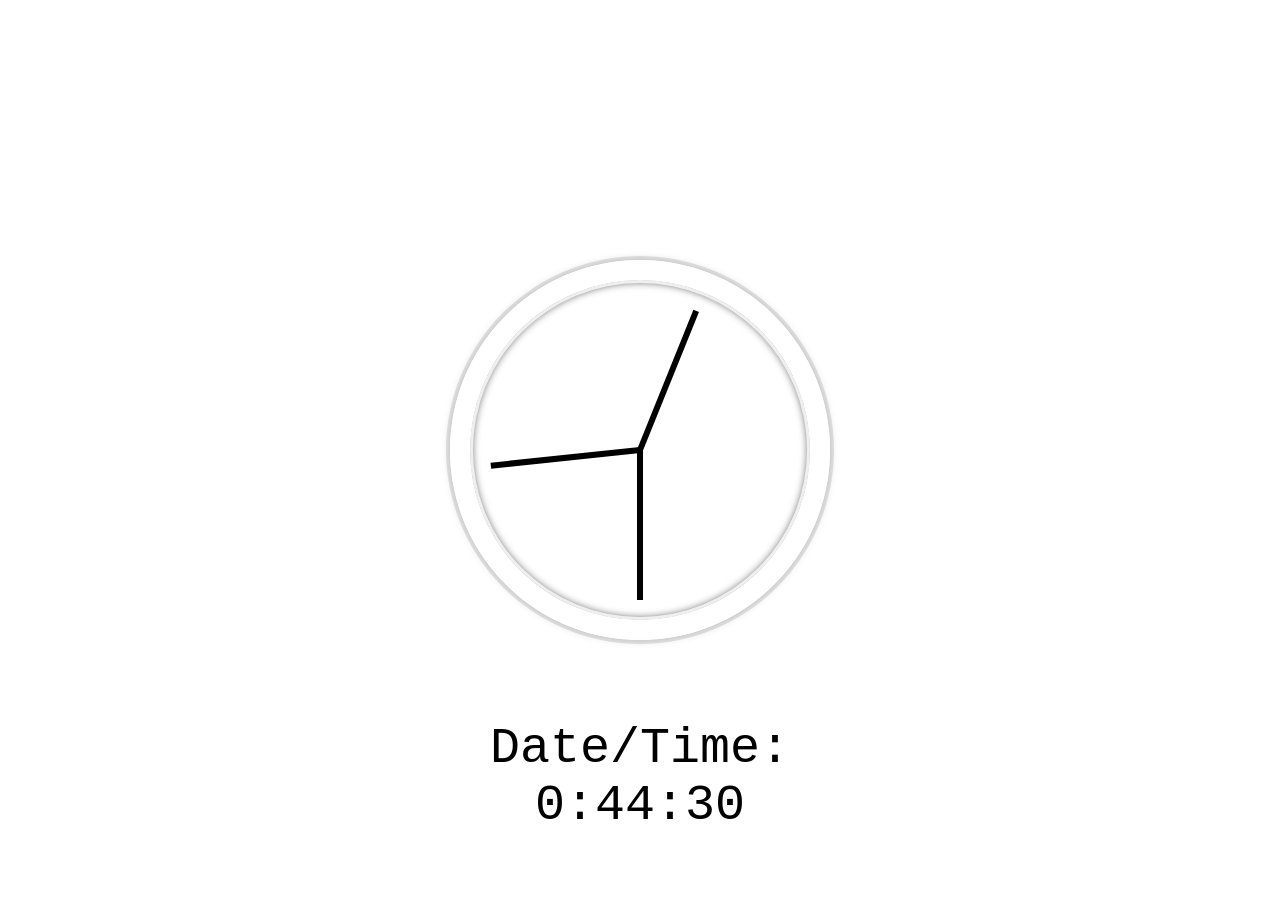
<file: index.html>
<!DOCTYPE html>
<html lang="en">
  <head>
    <meta charset="UTF-8" />
    <title>JS + CSS Clock</title>
    <link rel="stylesheet" href="style.css" />
  </head>

  <body>
    <div class="clock">
      <div class="clock-face">
        <div class="hand hour-hand"></div>
        <div class="hand min-hand"></div>
        <div class="hand second-hand"></div>
      </div>
      <p>Date/Time: <span id="datetime"></span></p>
    </div>
    <script src="script.js"></script>
  </body>
</html>
</file>
<file: style.css>
html {
  background-image: url(https://images8.alphacoders.com/105/1054256.jpg);
  background-size: cover;
  background-repeat: no-repeat;
  background-position : center;
  font-family: "helvetica neue";
  text-align: center;
  font-size: 10px;
}

body {
  margin: 0;
  font-size: 2rem;
  display: flex;
  flex: 1;
  align-items: center;
  height: 100vh;
}

.clock {
  width: 30rem;
  height: 30rem;
  border: 20px solid white;
  border-radius: 50%;
  margin: 0 auto;
  padding: 2rem;
  box-shadow: 0 0 0 4px rgba(0, 0, 0, 0.1), inset 0 0 0 3px #efefef,
    inset 0 0 10px black, 0 0 10px rgba(0, 0, 0, 0.2);
  position: absolute;
  top: 50%;
  left: 50%;
  margin-right: -50%;
  transform: translate(-50%, -50%);
}

.clock-face {
  position: relative;
  width: 100%;
  height: 100%;
  transform: translateY(-3px); /* account for the height of the clock hands */
}

.hand {
  width: 50%;
  height: 6px;
  background: black;
  position: absolute;
  top: 50%;
  transform-origin: 100%;
  transform: rotate(90deg);
  transition: all 0.05s;
  transition-timing-function: cubic-bezier(0.1, 2.7, 0.58, 1);
}

p {
  font-size: 50px;
  color: black;
  margin-top: 120px;
  font-family: "Courier New", Courier, monospace;
}
</file>
